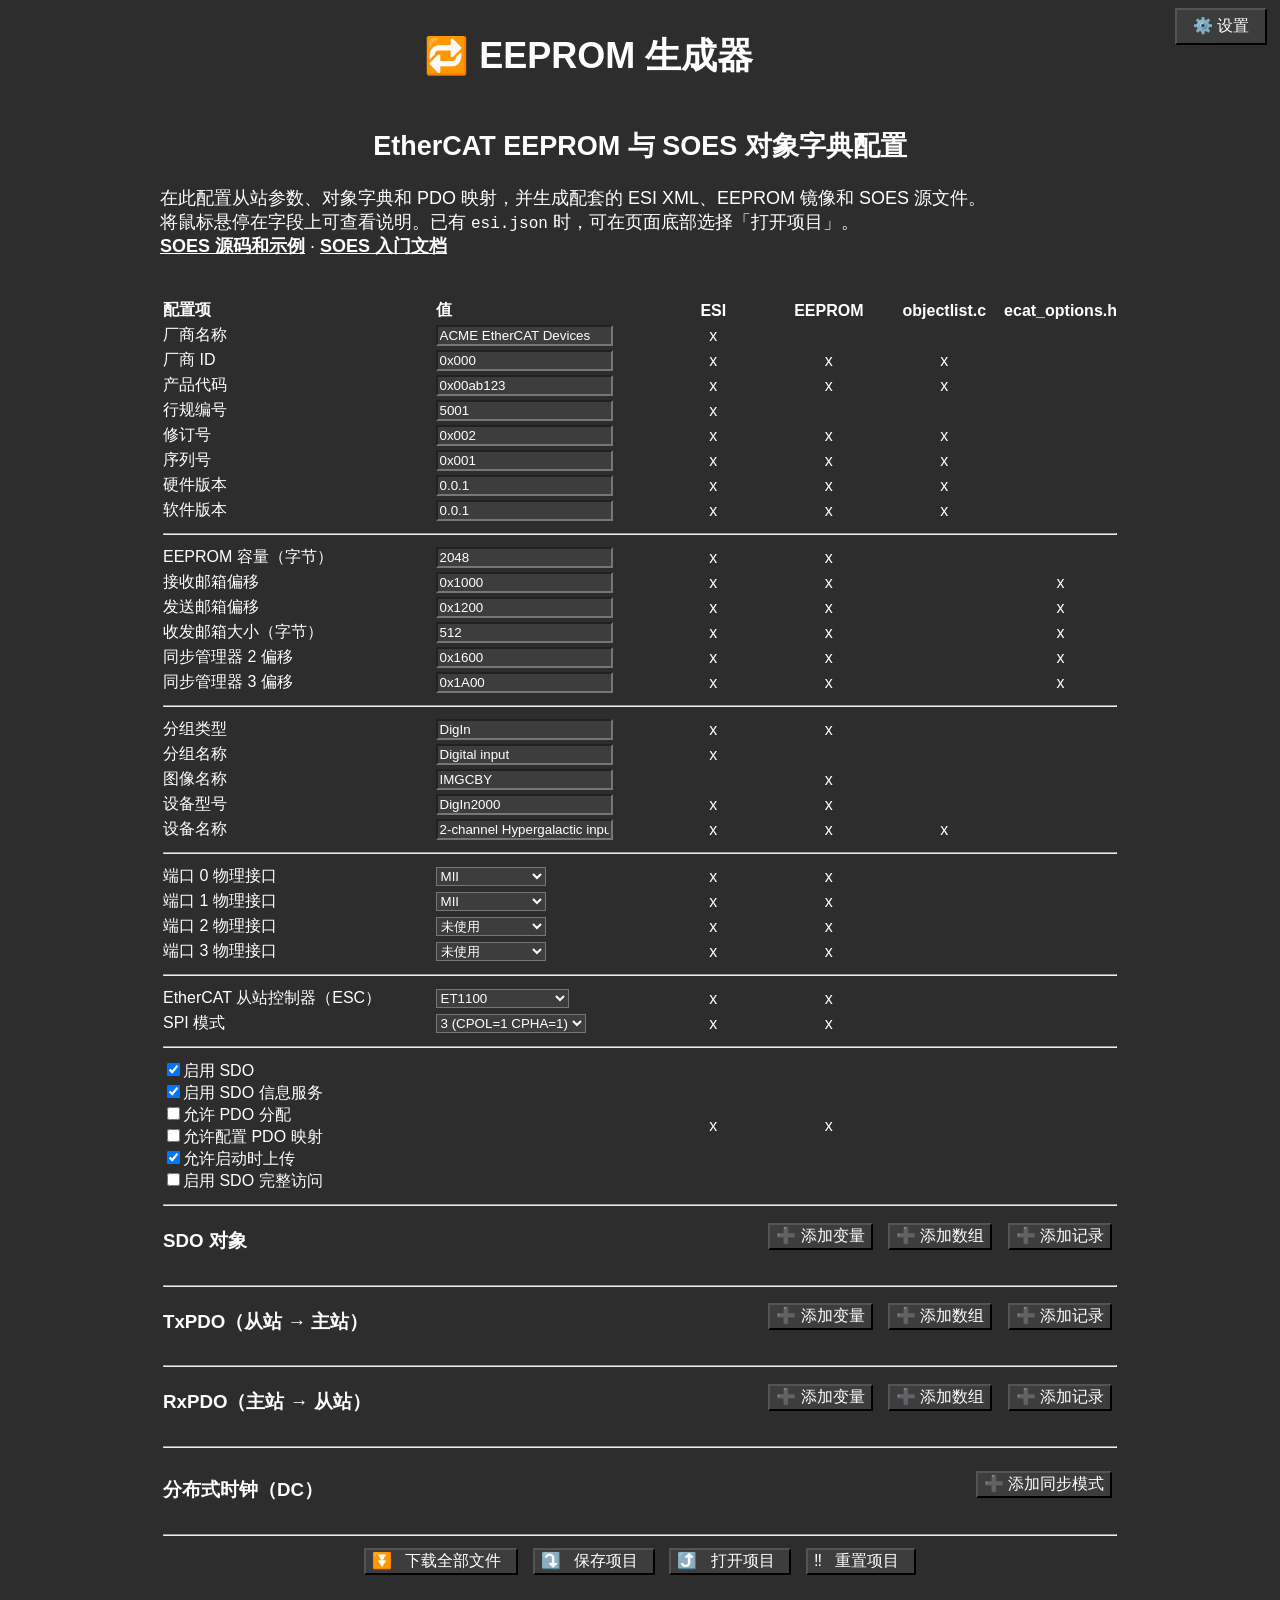
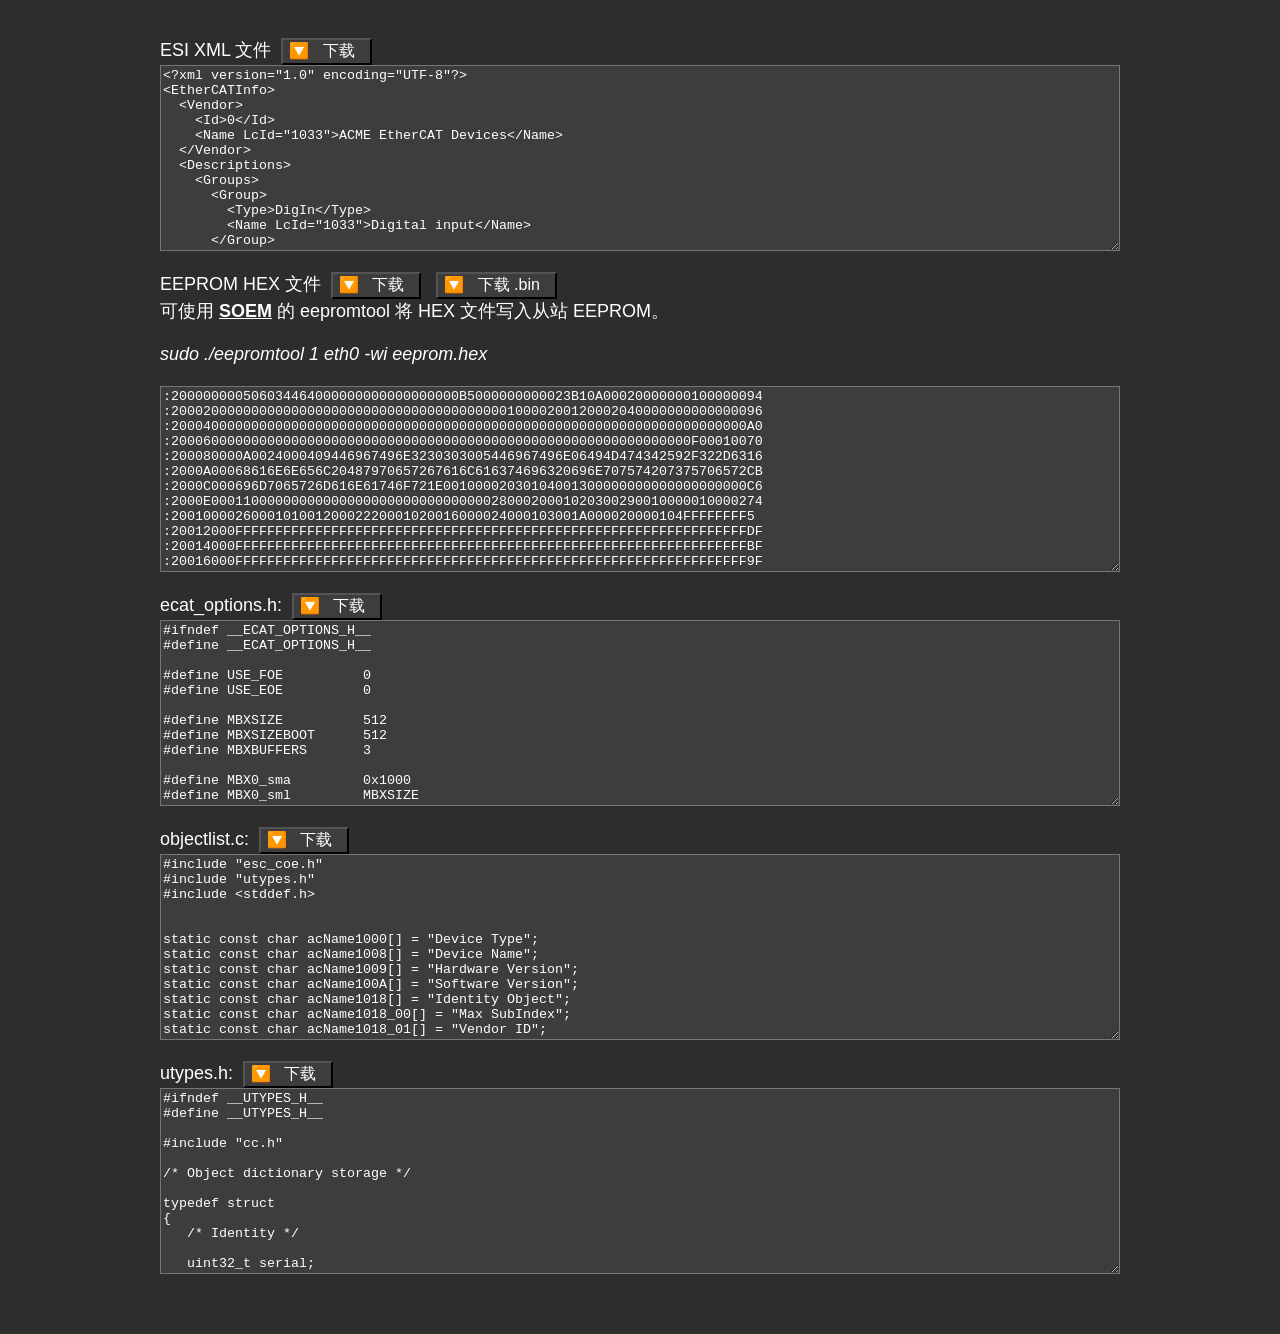
<file: index.html>
<html lang="zh-CN">
<head>
   <meta charset="UTF-8">
   <title>EEPROM 生成器 · EtherCAT ESI 和 SOES 配置</title>
<!--
 * SOES EEPROM generator
 * This tool serves as:
- EtherCAT Slave Information XML + EEPROM binary generator
- SOES code generator

 * Victor Sluiter 2013-2018
 * Kuba Buda 2020-2021
 -->
   <script src="lib/jszip.min.js"></script>

   <script src="src/constants.js"></script>
   <script src="src/od.js"></script>
   <script src="src/file_io.js"></script>
   <script src="src/backup.js"></script>
   
   <script src="src/generators/ecat_options.js"></script>
   <script src="src/generators/EEPROM.js"></script>
   <script src="src/generators/esi_xml.js"></script>
   <script src="src/generators/objectlist.js"></script>
   <script src="src/generators/utypes.js"></script>   
   
   <script src="src/ui.js"></script>
   
   <link rel="stylesheet" href="styles/styles.css">
</head>

<body>
   <!-- Modal dialog to edit OD objects  -->
   <div id="editObjectModal" class="modal">
   <!-- Modal content -->
      <div class="modal-content">
         <span class="close" onClick="odModalClose()">&times;</span>
         <h3 id="editObjectTitle">编辑对象</h3>
         <form name="EditObjectForm" id="EditObjectForm" action="" onsubmit="onEditObjectSubmit(this); return false;">
            <table border="0">
               <tr id="dialogRowIndex">
                  <td>索引</td>
                  <td><input type = "text" name="Index" value="0x6000" title="输入新对象在对象字典中的索引" id="modalInputIndex"></td>
               </tr>
               <tr>
                  <td>对象名称</td>
                  <td><input type = "text" name="ObjectName" value="" title="输入新对象的名称" id="modalInputObjectName"></td>
               </tr>
               <tr id="dialogRowDtype">
                  <td>数据类型</td>
                  <td><select type = "text" name="DTYPE" title="选择新对象的数据类型">
                     <option value="BOOLEAN">布尔值（BOOLEAN）</option>
                     <option value="INTEGER8">8 位有符号整数（INTEGER8）</option>
                     <option value="INTEGER16">16 位有符号整数（INTEGER16）</option>
                     <option value="INTEGER32">32 位有符号整数（INTEGER32）</option>
                     <option value="INTEGER64">64 位有符号整数（INTEGER64）</option>
                     <option value="UNSIGNED8">8 位无符号整数（UNSIGNED8）</option>
                     <option value="UNSIGNED16">16 位无符号整数（UNSIGNED16）</option>
                     <option value="UNSIGNED32">32 位无符号整数（UNSIGNED32）</option>
                     <option value="UNSIGNED64">64 位无符号整数（UNSIGNED64）</option>
                     <option value="REAL32">单精度浮点数（REAL32）</option>
                     <option value="REAL64">双精度浮点数（REAL64）</option>
                     <option value="VISIBLE_STRING">可见字符串（VISIBLE_STRING）</option>
                  </select></td>
               </tr>
               <tr id="dialogRowValue">
                  <td>初始值</td>
                  <td><input type = "text" name="InitalValue" value="0" title="输入新对象的初始值"></td>
               </tr>
               <tr id="dialogRowAccess">
                  <td>访问权限</td>
                  <td><select type = "text" name="Access" title="选择新对象的访问权限">
                     <option value="RO">只读（RO）</option>
                     <option value="RW">读写（RW）</option>
                     <option value="WO">只写（WO）</option>
                     <option value="RWpre">仅 Pre-OP 可写（RWpre）</option>
                  </select></td>
               </tr>
               <tr>
                  <td align="center">
                     <button name="Cancel" onClick='odModalClose();'>✖️ &nbsp; 取消 &nbsp;</button>
                  </td><td>
                     <input type="submit" name="SaveChanges" value="✔️&nbsp; 保存 &nbsp;">
                  </td>
               </tr>
            </table>
         </form>
      </div>
   </div>

   <!-- Modal dialog to edit synchronization modes  -->
   <div id="syncModal" class="modal">
      <!-- Modal content -->
         <div class="modal-content">
            <span class="close" onClick="syncModalClose()">&times;</span>
            <h3 id="editObjectTitle">编辑同步模式</h3>

            <form name="syncModalForm" id="syncModalForm" action="" onsubmit="onSyncSubmit(this); return false;">
               <table border="0">
                  <tr>
                     <td>名称</td>
                     <td><input type = "text" name="Name" value="New sync modee" title="输入新同步模式的名称" id="syncModalName"></td>
                  </tr>
                  <tr>
                     <td>描述</td>
                     <td><input type = "text" name="Description" value="New sync mode description" title="输入新同步模式的描述" id="syncModalDescription"></td>
                  </tr>
                  <tr>
                     <td>激活配置（AssignActivate）</td>
                     <td><input type = "text" name="AssignActivate" value="0x0" title="输入新同步模式的 AssignActivate 值" id="syncModalAssignActivate"></td>
                  </tr>
               </table>
               <table border="0">
                  <tr>
                     <td>SYNC0 周期</td>
                     <td><input type = "text" name="Sync0cycleTime" value="0" title="输入 SYNC0 周期" id="syncModalSync0cycleTime"></td>
                     <td>SYNC0 偏移</td>
                     <td><input type = "text" name="Sync0shiftTime" value="0" title="输入 SYNC0 偏移时间" id="syncModalSync0shiftTime"></td>
                  </tr>
                  <tr>
                     <td>SYNC1 周期</td>
                     <td><input type = "text" name="Sync1cycleTime" value="0" title="输入 SYNC1 周期" id="syncModalSync1cycleTime"></td>
                     <td>SYNC1 偏移</td>
                     <td><input type = "text" name="Sync1shiftTime" value="0" title="输入 SYNC1 偏移时间" id="syncModalSync1shiftTime"></td>
                  </tr>
               </table>
               <table border="0" style="padding-top: 20px;">
                  <tr>
                     <td align="center">
                        <button name="Cancel" onClick='syncModalClose();'>✖️ &nbsp; 取消 &nbsp;</button>
                     </td><td>
                        <input type="submit" name="SaveChanges" value="✔️&nbsp; 保存 &nbsp;">
                     </td>
                  </tr>
               </table>
            </form>
         </div>
   </div>
      
   <div class="settings-menu">
      <span></span>
      <h1> 🔁 EEPROM 生成器</h1>
      <div>
         <div class="dropdown">
            <button class="dropbtn">⚙️ 设置</button>
            <div class="dropdown-content">
               <a href="#">
                  <button name="DarkMode" onClick='toggleDarkMode();' title="切换浅色和深色模式">
                     <span class="display-dark">🌞 浅色模式</span>
                     <span class="display-light">🌜 深色模式</span>
                  </button>
               </a>
               <a href="./tests.html">
                  <button name="tests" title="运行单元测试">
                     🔴🟢 单元测试 &nbsp;
                  </button>
               </a>
            </div>
         </div>
      </div>
   </div>
   
   <div class="main-wrapper">
      <div id="pageHeading">
         <h2>EtherCAT EEPROM 与 SOES 对象字典配置</h2>
         <p>
            在此配置从站参数、对象字典和 PDO 映射，并生成配套的 ESI XML、EEPROM 镜像和 SOES 源文件。<br>
            将鼠标悬停在字段上可查看说明。已有 <code>esi.json</code> 时，可在页面底部选择「打开项目」。<br>
            <a href="https://github.com/OpenEtherCATsociety/SOES">SOES 源码和示例</a> ·
            <a href="https://rt-labs.com/docs/soes/tutorial.html">SOES 入门文档</a> 
         </p>
      </div>
      <br>
         
      <form name="SlaveForm" id="SlaveForm" action="" onsubmit="return false;">
         <table border="0">
            <tr>
               <td><strong>配置项</strong></td><td><strong>值</strong></td><td width="12%"><strong>ESI</strong></td><td width="12%"><strong>EEPROM</strong></td><td width="12%"><strong>objectlist.c</strong></td><td width="12%"><strong>ecat_options.h</strong></td>
            </tr>
            <tr>
               <td>厂商名称</td><td><input type = "text" name="VendorName" value="ACME EtherCAT Devices" title="输入在 EtherCAT 技术协会（ETG）会员名单中登记的厂商名称"></td><td>x</td><td>&nbsp;</td><td>&nbsp;</td><td>&nbsp;</td>
            </tr>
            <tr>
               <td>厂商 ID</td><td><input type = "text" name="VendorID" value="0x000" title="Vendor ID 由 ETG 分配给会员。&#013;可输入十六进制（0x…）或十进制值。"></td><td>x</td><td>x</td><td>x</td><td>&nbsp;</td>
            </tr>
            <tr>
               <td>产品代码</td><td><input type = "text" name="ProductCode" value="0x00ab123" title="不同产品应使用不同的产品代码。&#013;可输入十六进制（0x…）或十进制值。"></td><td>x</td><td>x</td><td>x</td><td>&nbsp;</td>
            </tr>
            <tr>
               <td>行规编号</td><td><input type = "text" name="ProfileNo" value="5001" title="用于标识设备类型的行规编号。&#013;可输入十六进制（0x…）或十进制值。"></td><td>x</td><td></td><td></td><td>&nbsp;</td>
            </tr>
            <tr>
               <td>修订号</td><td><input type = "text" name="RevisionNumber" value="0x002" title="产品修订号。&#013;可输入十六进制（0x…）或十进制值。"></td><td>x</td><td>x</td><td>x</td><td>&nbsp;</td>
            </tr>
            <tr>
               <td>序列号</td><td><input type = "text" name="SerialNumber" value="0x001" title="用于生产标识的序列号。&#013;可输入十六进制（0x…）或十进制值。"></td><td>x</td><td>x</td><td>x</td><td>&nbsp;</td>
            </tr>
            <tr>
               <td>硬件版本</td><td><input type = "text" name="HWversion" value="0.0.1" title="以字符串形式输入硬件版本"><td>x</td><td>x</td><td>x</td><td>&nbsp;</td>
            </tr>
            <tr>
               <td>软件版本</td><td><input type = "text" name="SWversion" value="0.0.1" title="以字符串形式输入软件版本"></td><td>x</td><td>x</td><td>x</td><td>&nbsp;</td>
            </tr>
            <tr><td colspan="6"><hr></td</tr>
            <tr>
               <td>EEPROM 容量（字节）</td><td><input type = "text" name="EEPROMsize" value="2048" title="输入 EEPROM 容量，单位为字节。2048 字节等于 16 kbit。&#013;可输入十六进制（0x…）或十进制值。"></td><td>x</td><td>x</td><td>&nbsp;</td><td>&nbsp;</td>
            </tr>
            <tr>
               <td>接收邮箱偏移</td><td><input type = "text" name="RxMailboxOffset" value="0x1000" title="内存起始偏移。请与从站固件和主站配置保持一致。"></td><td>x</td><td>x</td><td>&nbsp;</td><td>x</td>
            </tr>
            <tr>
               <td>发送邮箱偏移</td><td><input type = "text" name="TxMailboxOffset" value="0x1200" title="内存起始偏移。请与从站固件和主站配置保持一致。"></td><td>x</td><td>x</td><td>&nbsp;</td><td>x</td>
            </tr>
            <tr>
               <td>收发邮箱大小（字节）</td><td><input type = "text" name="MailboxSize" value="512" title="邮箱大小，单位为字节。请与从站固件和主站配置保持一致。"></td><td>x</td><td>x</td><td>&nbsp;</td><td>x</td>
            </tr>
            <tr>
               <td>同步管理器 2 偏移</td><td><input type = "text" name="SM2Offset" value="0x1600" title="内存起始偏移。请与从站固件和主站配置保持一致。"></td><td>x</td><td>x</td><td>&nbsp;</td><td>x</td>
            </tr>
            <tr>
               <td>同步管理器 3 偏移</td><td><input type = "text" name="SM3Offset" value="0x1A00" title="内存起始偏移。请与从站固件和主站配置保持一致。"></td><td>x</td><td>x</td><td>&nbsp;</td><td>x</td>
            </tr>
            <tr><td colspan="6"><hr></td</tr>
            <tr>
               <td>分组类型</td><td><input type = "text" name="TextGroupType" value="DigIn" title="ESI 中用于分组的类别，例如 DigIn、DigOut 或 Measurement。见 ETG.2000。"></td><td>x</td><td>x</td><td>&nbsp;</td><td>&nbsp;</td>
            </tr>
            <tr>
               <td>分组名称</td><td><input type = "text" name="TextGroupName5" value="Digital input" title="ESI 中显示的分组名称。见 ETG.2000。"></td><td>x</td><td>&nbsp;</td><td>&nbsp;</td><td>&nbsp;</td>
            </tr>
            <tr>
               <td>图像名称</td><td><input type = "text" name="ImageName" value="IMGCBY" title="EtherCAT 配置工具中使用的图像名称"></td><td>&nbsp;</td><td>x</td><td>&nbsp;</td><td>&nbsp;</td>
            </tr>
            <tr>
               <td>设备型号</td><td><input type = "text" name="TextDeviceType" value="DigIn2000" title="产品名称或订货号"></td><td>x</td><td>x</td><td>&nbsp;</td><td>&nbsp;</td>
            </tr>
            <tr>
               <td>设备名称</td><td><input type = "text" name="TextDeviceName" value="2-channel Hypergalactic input superimpermanator" title="设备的显示名称"></td><td>x</td><td>x</td><td>x</td><td>&nbsp;</td>
            </tr>
            <tr><td colspan="6"><hr></td</tr>
            <tr>
               <td>端口 0 物理接口</td><td><select name="Port0Physical" title="选择该端口的物理接口类型">
                  <option value="Y" selected>MII</option>
                  <option value="H">MII 快速热连接</option>
                  <option value="K">EBUS</option>
                  <option value=" ">未使用</option>
               </select></td><td>x</td><td>x</td><td>&nbsp;</td><td>&nbsp;</td>
            </tr>
            <tr>
               <td>端口 1 物理接口</td><td><select name="Port1Physical" title="选择该端口的物理接口类型">
                  <option value="Y" selected>MII</option>
                  <option value="H">MII 快速热连接</option>
                  <option value="K">EBUS</option>
                  <option value=" ">未使用</option>
               </select></td><td>x</td><td>x</td><td>&nbsp;</td><td>&nbsp;</td>
            </tr>
            <tr>
               <td>端口 2 物理接口</td><td><select name="Port2Physical" title="选择该端口的物理接口类型">
                  <option value="Y">MII</option>
                  <option value="H">MII 快速热连接</option>
                  <option value="K">EBUS</option>
                  <option value=" " selected>未使用</option>
               </select></td><td>x</td><td>x</td><td>&nbsp;</td><td>&nbsp;</td>
            </tr>
            <tr>
               <td>端口 3 物理接口</td><td><select name="Port3Physical" title="选择该端口的物理接口类型">
                  <option value="Y">MII</option>
                  <option value="H">MII 快速热连接</option>
                  <option value="K">EBUS</option>
                  <option value=" " selected>未使用</option>
               </select></td><td>x</td><td>x</td><td>&nbsp;</td><td>&nbsp;</td>
            </tr>
            <tr><td colspan="6"><hr></td</tr>
            <tr>
               <td>EtherCAT 从站控制器（ESC）</td><td><select name="ESC" title="选择使用的 EtherCAT 从站控制器">
                  <option value="AX58100">AX58100</option>
                  <option value="ET1100">ET1100</option>
                  <option value="LAN9252">LAN9252</option>
                  <option value="LAN9253 Beckhoff">LAN9253 Beckhoff</option>
               </select></td><td>x</td><td>x</td><td>&nbsp;</td><td>&nbsp;</td>
            </tr>
            <tr>      
               <td>SPI 模式</td><td><select name="SPImode" title="选择使用的 SPI 模式">
                  <option value="3">3 (CPOL=1 CPHA=1) </option>
                  <option value="2">2 (CPOL=1 CPHA=0) </option>
                  <option value="1">1 (CPOL=0 CPHA=1) </option>
                  <option value="0">0 (CPOL=0 CPHA=0) </option>
               </select></td><td>x</td><td>x</td><td>&nbsp;</td><td>&nbsp;</td>
            </tr>   
            <tr><td colspan="6"><hr></td</tr>
            <tr><td>
               <input type="checkbox" name="CoeDetailsEnableSDO" value="EnableSDO" checked>启用 SDO<br>
               <input type="checkbox" name="CoeDetailsEnableSDOInfo" value="EnableSDOInfo" checked>启用 SDO 信息服务<br>
               <input type="checkbox" name="CoeDetailsEnablePDOAssign" value="EnablePDOAssign">允许 PDO 分配<br>
               <input type="checkbox" name="CoeDetailsEnablePDOConfiguration" value="EnablePDOConfiguration">允许配置 PDO 映射<br>
               <input type="checkbox" name="CoeDetailsEnableUploadAtStartup" value="EnableUploadAtStartup" checked>允许启动时上传<br>
               <input type="checkbox" name="CoeDetailsEnableSDOCompleteAccess" value="EnableSDOCompleteAccess">启用 SDO 完整访问<br>
               </td><td>&nbsp;</td><td>x</td><td>x</td><td>&nbsp;</td><td>&nbsp;</td>
            </tr>
            <tr><td colspan="6"><hr></td</tr>
            <tr><td colspan="6">
               <h3 class="odSectionHeading">
                  <span class="odSectionTitle"> SDO 对象 </span>
                  <span>
                     <button onClick="editVAR_Click(sdo)">➕ 添加变量</button>
                     <button onClick="editARRAY_Click(sdo)">➕ 添加数组</button>
                     <button onClick="editRECORD_Click(sdo)">➕ 添加记录</button>
                  </span>
                  </h3>
               <div id="tr_sdo"></div>
            </td></tr>
            
            <tr><td colspan="6"><hr></td</tr>
            <tr><td colspan="6">
               <h3 class="odSectionHeading">
                  <span title="支持一个固定的 TxPDO" class="odSectionTitle"> TxPDO（从站 → 主站） </span>
                  <span>
                     <button onClick="editVAR_Click(txpdo)">➕ 添加变量</button>
                     <button onClick="editARRAY_Click(txpdo)">➕ 添加数组</button>
                     <button onClick="editRECORD_Click(txpdo)">➕ 添加记录</button>
                  </span>
               </h3>
               <div id="tr_txpdo"></div>
            </td></tr>
            
            <tr><td colspan="6"><hr></td</tr>
            <tr><td colspan="6">
               <h3 class="odSectionHeading">
                  <span title="支持一个固定的 RxPDO" class="odSectionTitle"> RxPDO（主站 → 从站） </span>
                  <span>
                     <button onClick="editVAR_Click(rxpdo)">➕ 添加变量</button>
                     <button onClick="editARRAY_Click(rxpdo)">➕ 添加数组</button>
                     <button onClick="editRECORD_Click(rxpdo)">➕ 添加记录</button>
                  </span>
               </h3>
               <div id="tr_rxpdo"></div>
            </td></tr>

            <tr><td colspan="6"><hr></td</tr>
               <h3 class="odSectionHeading">
                  <span title="配置分布式时钟（DC）" class="odSectionTitle"> 分布式时钟（DC） </span>
                  <span>
                     <button onClick="addSyncClick()">➕ 添加同步模式</button>
                  </span>
               </h3>
               <div id="dcSyncModes"></div>
            
            <tr><td colspan="6"><hr></td</tr>

            <tr><td colspan="6" align="center">
               <button name="GenerateDownload" onclick="onGenerateDownloadClick()" title="生成全部文件并打包下载">
                  ⏬ &nbsp; 下载全部文件 &nbsp;
               </button>
               <button id='GenerateFilesButton' name="Generate" onClick="onGenerateClick();" title="生成全部文件">
                  &nbsp; 生成文件 &nbsp;
               </button>
               <button name="Save" onClick='onSaveClick();' title="将当前配置和对象字典保存为 JSON 文件">
                  ⤵️ &nbsp; 保存项目 &nbsp;
               </button>
               <button name="Restore" onClick='onRestoreClick();' title="从先前保存的 JSON 文件恢复配置和对象字典">
                  ⤴️ &nbsp; 打开项目 &nbsp;
               </button>
               <button name="Reset" onClick='onResetClick();' title="恢复默认配置并清空对象字典条目">
                  ‼️ &nbsp; 重置项目 &nbsp;
               </button>
            </td></tr>
         </table>
      </form>

      <br><br>
      <form name="outCodeForm" id="outCodeForm" spellcheck="false" action="" onsubmit="return false;">
         ESI XML 文件
         <button name="DownloadESI" onClick="onDownloadEsiXmlClick()">
            🔽 &nbsp; 下载 &nbsp;
         </button>   
         <br>
         <textarea cols = "150" rows = "12" name="ESI">ESI XML 预览</textarea><br><br>
         EEPROM HEX 文件
         <button name="Download_HEX" 
            onClick="downloadFile(getOutputForm().HEX.value, fileName = 'eeprom.hex', contentType = 'application/octet-stream');">
            🔽 &nbsp; 下载 &nbsp;
         </button>
         <button name="Download_BIN" onClick="onDownloadBinClick();">
            🔽 &nbsp; 下载 .bin &nbsp;
         </button>
         <br>
         可使用 <a href="https://github.com/OpenEtherCATsociety/SOEM/">SOEM</a> 的 eepromtool 将 HEX 文件写入从站 EEPROM。
         <br><br><i title="写入 .bin 文件时使用 -w 参数" id="hexInstallCmd">sudo ./eepromtool 1 eth0 -wi eeprom.hex</i><br><br>
      
         <textarea cols = "150" rows = "12" name="HEX">EEPROM HEX 预览</textarea><br><br>
         ecat_options.h: 
         <button name="Download_ecat_options" 
            onClick="downloadFile(getOutputForm().ecat_options.value, fileName = 'ecat_options.h', contentType = 'text/plain');">
            🔽 &nbsp; 下载 &nbsp;
         </button>
         <br>
         <textarea cols = "150" rows = "12" name="ecat_options">ecat_options.h</textarea><br><br>
         objectlist.c: 
         <button name="Download_objectlist" 
            onClick="downloadFile(getOutputForm().objectlist.value, fileName = 'objectlist.c', contentType = 'text/plain');">
            🔽 &nbsp; 下载 &nbsp;
         </button>
         <br>
         <textarea cols = "150" rows = "12" name="objectlist">objectlist.c</textarea><br><br>
         utypes.h: 
         <button name="Download_utypes"
            onClick="downloadFile(getOutputForm().utypes.value, fileName = 'utypes.h', contentType = 'text/plain');">
            🔽 &nbsp; 下载 &nbsp;
         </button>
         <br>
         <textarea cols = "150" rows = "12" name="utypes">utypes.h</textarea><br><br>
         <input id="restoreFileInput" type='file' accept=".json" style="visibility:hidden;" onchange="readFile(event)" />
      </form>
   </div>
</body>
</html>
</file>
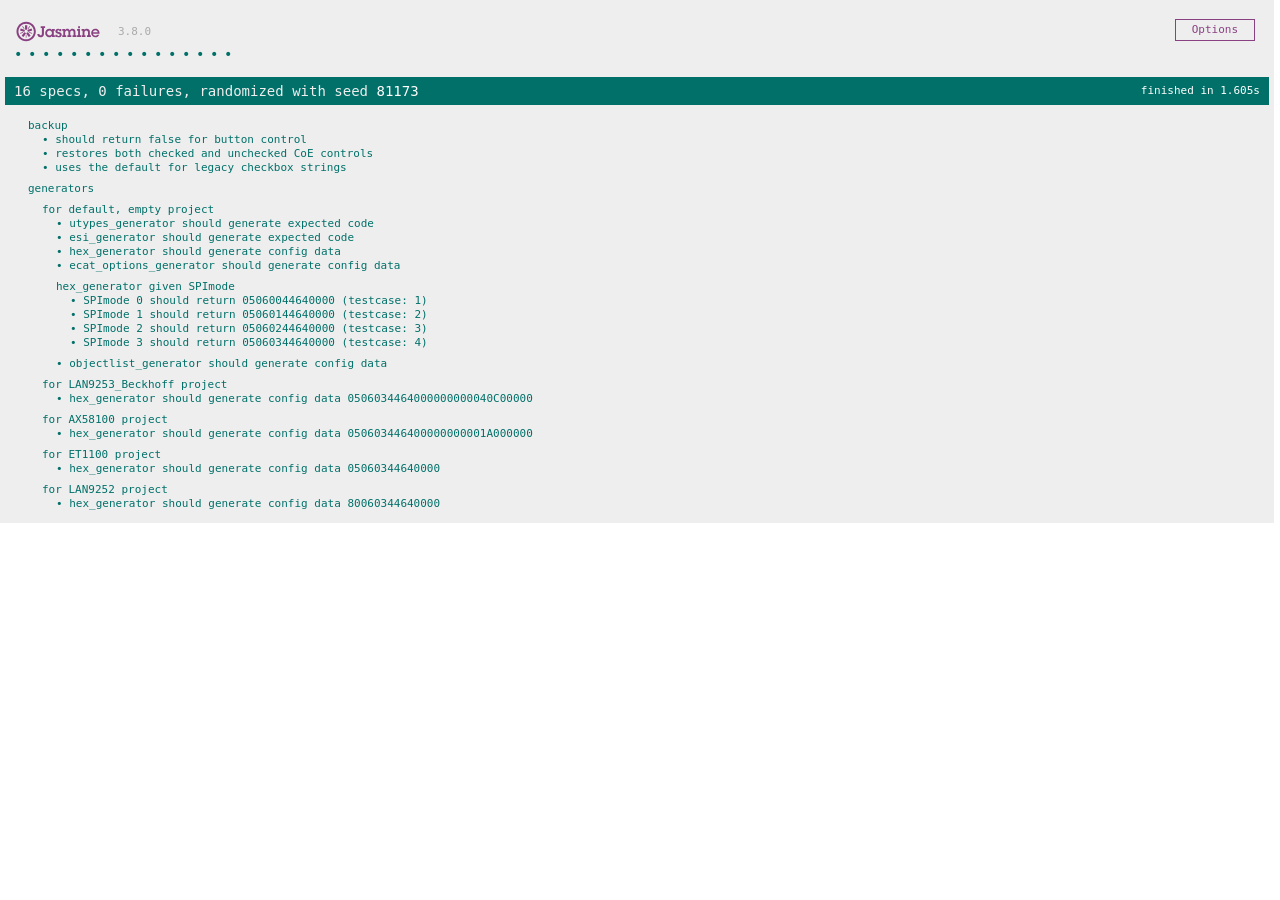
<file: tests.html>
<!DOCTYPE html>
<html lang="zh-CN">
<head>
  <meta charset="utf-8">
  <title>SOES EEPROM 生成器 · 单元测试</title>

  <link rel="shortcut icon" type="image/png" href="lib/jasmine-3.8.0/jasmine_favicon.png">
  <link rel="stylesheet" href="lib/jasmine-3.8.0/jasmine.css">

  <script src="lib/jasmine-3.8.0/jasmine.js"></script>
  <script src="lib/jasmine-3.8.0/jasmine-html.js"></script>
  <script src="lib/jasmine-3.8.0/boot.js"></script>

  <!-- include source files here... -->
  <script src="src/constants.js"></script>
  <script src="src/od.js"></script>
  <script src="src/file_io.js"></script>
  <script src="src/backup.js"></script>

  <script src="src/generators/EEPROM.js"></script>
  <script src="src/generators/esi_xml.js"></script>
  <script src="src/generators/ecat_options.js"></script>
  <script src="src/generators/objectlist.js"></script>
  <script src="src/generators/utypes.js"></script>

  <!-- include spec files here... -->
  <script src="spec/helpers/formMockHelper.js"></script>

  <!-- include spec files here... -->
  <script src="spec/backupSpec.js"></script>
  <script src="spec/generatorsSpec.js"></script>

</head>

<body>
</body>
</html>
</file>
<file: styles/styles.css>
:root {
   --background-color: #fff;
   --text-color: #000;
   --input-color: #ffffff;
   --display-dark: none;
   --display-light: block;
}
 
/* dark mode */
[data-theme="dark"] {
/* body, .modal-content { */
   --background-color: #2D2D2D; /* #4D4D4D; */
   --text-color: white;
   --input-color: #3D3D3D;
   --display-dark: block;
   --display-light: none;
}

tr td:nth-child(3) { 
   text-align: center;
}
tr td:nth-child(4) { 
   text-align: center;
}
tr td:nth-child(5) { 
   text-align: center;
}
tr td:nth-child(6) { 
   text-align: center;
}
/* The Modal (background) */
.modal {
   display: none; /* Hidden by default */
   position: fixed; /* Stay in place */
   z-index: 1; /* Sit on top */
   padding-top: 18%; /* Location of the box */
   left: 0;
   top: 0;
   width: 100%; /* Full width */
   height: 100%; /* Full height */
   overflow: auto; /* Enable scroll if needed */
   background-color: rgb(0,0,0); /* Fallback color */
   background-color: rgba(0,0,0,0.4); /* Black w/ opacity */
}

/* Modal Content */
.modal-content {
   background-color: var(--background-color);
   margin: auto;
   padding: 20px;
   border: 1px solid #888;
   width: 450px;
}

#editObjectTitle {
   margin-bottom: 25px;
}

/* The Close Button */
.close {
   color: #aaaaaa;
   float: right;
   font-size: 28px;
   font-weight: bold;
}

.close:hover,
.close:focus {
   color: #000;
   text-decoration: none;
   cursor: pointer;
}

/* Dropdown Button */
.dropbtn {
   padding: 6px 16px;
 }
 
 /* The container <div> - needed to position the dropdown content */
 .dropdown {
   position: relative;
   display: inline-block;
 }
 
 /* Dropdown Content (Hidden by Default) */
 .dropdown-content {
   display: none;
   position: absolute;
   background-color: var(--background-color);
   box-shadow: 0px 8px 16px 0px rgba(0,0,0,0.2);
   z-index: 1;
 }
 
 /* Links inside the dropdown */
 .dropdown-content a {
   /* width: 100;  */
   text-decoration: none;
   margin: 10px 4px;
 }
 
 /* Change color of dropdown links on hover */
 .dropdown-content a:hover {background-color: #ddd;}
 
 /* Show the dropdown menu on hover */
 .dropdown:hover .dropdown-content {display: block;}
 
 /* Change the background color of the dropdown button when the dropdown content is shown */
 .dropdown:hover .dropbtn {background-color: var(--background-color);} 

/* main content layout */

body {
   font-family: Arial, Helvetica, sans-serif;
   font-size: large;
}

div.main-wrapper {
   margin: auto;
   max-width: 960px;
}

h1, h2, h3 {
   text-align: center;
}

table, textarea {
   width: 100%;
}

table {
   color: inherit;
}

button {
   margin-left: 5px;
   margin-right: 5px;
}

div.settings-menu {
   display: flex;
   justify-content: space-between;
   /* align-items: right; */
   /* background-color: red; */
}

.odSectionHeading, .odItem, .odSubitem {
   display: flex;
   align-items: center;
   justify-content: space-between;
}

div.odItem, div.odSubitem {
   padding-top: 4px;
   padding-bottom: 4px;
   width: 100%;
   border-top: 1px dotted;
   border-bottom: 1px dotted;
}

h3.odSectionHeading {
   text-align: left;
}

span.odSectionTitle {
   font-weight: 800;
   margin-top: 10px;
   margin-right: -5px;
}

span.odSubitemContent {
   margin-left: 15px;
}

body {
   background-color: var(--background-color);
   color: var(--text-color);
}

input, textarea, select, button {
   background-color: var(--input-color);
   color: var(--text-color);
}

.display-dark {
   display: var(--display-dark);
}

.display-light {
   display: var(--display-light);
}

a {
   color: var(--text-color);
   font-weight: 600;
}

button {
   font-size: 16px;
}
</file>
<file: lib/jasmine-3.8.0/jasmine.css>
@charset "UTF-8";
body {
  overflow-y: scroll;
}

.jasmine_html-reporter {
  width: 100%;
  background-color: #eee;
  padding: 5px;
  margin: -8px;
  font-size: 11px;
  font-family: Monaco, "Lucida Console", monospace;
  line-height: 14px;
  color: #333;
}
.jasmine_html-reporter a {
  text-decoration: none;
}
.jasmine_html-reporter a:hover {
  text-decoration: underline;
}
.jasmine_html-reporter p, .jasmine_html-reporter h1, .jasmine_html-reporter h2, .jasmine_html-reporter h3, .jasmine_html-reporter h4, .jasmine_html-reporter h5, .jasmine_html-reporter h6 {
  margin: 0;
  line-height: 14px;
}
.jasmine_html-reporter .jasmine-banner,
.jasmine_html-reporter .jasmine-symbol-summary,
.jasmine_html-reporter .jasmine-summary,
.jasmine_html-reporter .jasmine-result-message,
.jasmine_html-reporter .jasmine-spec .jasmine-description,
.jasmine_html-reporter .jasmine-spec-detail .jasmine-description,
.jasmine_html-reporter .jasmine-alert .jasmine-bar,
.jasmine_html-reporter .jasmine-stack-trace {
  padding-left: 9px;
  padding-right: 9px;
}
.jasmine_html-reporter .jasmine-banner {
  position: relative;
}
.jasmine_html-reporter .jasmine-banner .jasmine-title {
  background: url("[data-uri]") no-repeat;
  background: url("[data-uri]") no-repeat, none;
  -moz-background-size: 100%;
  -o-background-size: 100%;
  -webkit-background-size: 100%;
  background-size: 100%;
  display: block;
  float: left;
  width: 90px;
  height: 25px;
}
.jasmine_html-reporter .jasmine-banner .jasmine-version {
  margin-left: 14px;
  position: relative;
  top: 6px;
}
.jasmine_html-reporter #jasmine_content {
  position: fixed;
  right: 100%;
}
.jasmine_html-reporter .jasmine-version {
  color: #aaa;
}
.jasmine_html-reporter .jasmine-banner {
  margin-top: 14px;
}
.jasmine_html-reporter .jasmine-duration {
  color: #fff;
  float: right;
  line-height: 28px;
  padding-right: 9px;
}
.jasmine_html-reporter .jasmine-symbol-summary {
  overflow: hidden;
  margin: 14px 0;
}
.jasmine_html-reporter .jasmine-symbol-summary li {
  display: inline-block;
  height: 10px;
  width: 14px;
  font-size: 16px;
}
.jasmine_html-reporter .jasmine-symbol-summary li.jasmine-passed {
  font-size: 14px;
}
.jasmine_html-reporter .jasmine-symbol-summary li.jasmine-passed:before {
  color: #007069;
  content: "•";
}
.jasmine_html-reporter .jasmine-symbol-summary li.jasmine-failed {
  line-height: 9px;
}
.jasmine_html-reporter .jasmine-symbol-summary li.jasmine-failed:before {
  color: #ca3a11;
  content: "×";
  font-weight: bold;
  margin-left: -1px;
}
.jasmine_html-reporter .jasmine-symbol-summary li.jasmine-excluded {
  font-size: 14px;
}
.jasmine_html-reporter .jasmine-symbol-summary li.jasmine-excluded:before {
  color: #bababa;
  content: "•";
}
.jasmine_html-reporter .jasmine-symbol-summary li.jasmine-excluded-no-display {
  font-size: 14px;
  display: none;
}
.jasmine_html-reporter .jasmine-symbol-summary li.jasmine-pending {
  line-height: 17px;
}
.jasmine_html-reporter .jasmine-symbol-summary li.jasmine-pending:before {
  color: #ba9d37;
  content: "*";
}
.jasmine_html-reporter .jasmine-symbol-summary li.jasmine-empty {
  font-size: 14px;
}
.jasmine_html-reporter .jasmine-symbol-summary li.jasmine-empty:before {
  color: #ba9d37;
  content: "•";
}
.jasmine_html-reporter .jasmine-run-options {
  float: right;
  margin-right: 5px;
  border: 1px solid #8a4182;
  color: #8a4182;
  position: relative;
  line-height: 20px;
}
.jasmine_html-reporter .jasmine-run-options .jasmine-trigger {
  cursor: pointer;
  padding: 8px 16px;
}
.jasmine_html-reporter .jasmine-run-options .jasmine-payload {
  position: absolute;
  display: none;
  right: -1px;
  border: 1px solid #8a4182;
  background-color: #eee;
  white-space: nowrap;
  padding: 4px 8px;
}
.jasmine_html-reporter .jasmine-run-options .jasmine-payload.jasmine-open {
  display: block;
}
.jasmine_html-reporter .jasmine-bar {
  line-height: 28px;
  font-size: 14px;
  display: block;
  color: #eee;
}
.jasmine_html-reporter .jasmine-bar.jasmine-failed, .jasmine_html-reporter .jasmine-bar.jasmine-errored {
  background-color: #ca3a11;
  border-bottom: 1px solid #eee;
}
.jasmine_html-reporter .jasmine-bar.jasmine-passed {
  background-color: #007069;
}
.jasmine_html-reporter .jasmine-bar.jasmine-incomplete {
  background-color: #bababa;
}
.jasmine_html-reporter .jasmine-bar.jasmine-skipped {
  background-color: #bababa;
}
.jasmine_html-reporter .jasmine-bar.jasmine-warning {
  background-color: #ba9d37;
  color: #333;
}
.jasmine_html-reporter .jasmine-bar.jasmine-menu {
  background-color: #fff;
  color: #aaa;
}
.jasmine_html-reporter .jasmine-bar.jasmine-menu a {
  color: #333;
}
.jasmine_html-reporter .jasmine-bar a {
  color: white;
}
.jasmine_html-reporter.jasmine-spec-list .jasmine-bar.jasmine-menu.jasmine-failure-list,
.jasmine_html-reporter.jasmine-spec-list .jasmine-results .jasmine-failures {
  display: none;
}
.jasmine_html-reporter.jasmine-failure-list .jasmine-bar.jasmine-menu.jasmine-spec-list,
.jasmine_html-reporter.jasmine-failure-list .jasmine-summary {
  display: none;
}
.jasmine_html-reporter .jasmine-results {
  margin-top: 14px;
}
.jasmine_html-reporter .jasmine-summary {
  margin-top: 14px;
}
.jasmine_html-reporter .jasmine-summary ul {
  list-style-type: none;
  margin-left: 14px;
  padding-top: 0;
  padding-left: 0;
}
.jasmine_html-reporter .jasmine-summary ul.jasmine-suite {
  margin-top: 7px;
  margin-bottom: 7px;
}
.jasmine_html-reporter .jasmine-summary li.jasmine-passed a {
  color: #007069;
}
.jasmine_html-reporter .jasmine-summary li.jasmine-failed a {
  color: #ca3a11;
}
.jasmine_html-reporter .jasmine-summary li.jasmine-empty a {
  color: #ba9d37;
}
.jasmine_html-reporter .jasmine-summary li.jasmine-pending a {
  color: #ba9d37;
}
.jasmine_html-reporter .jasmine-summary li.jasmine-excluded a {
  color: #bababa;
}
.jasmine_html-reporter .jasmine-specs li.jasmine-passed a:before {
  content: "• ";
}
.jasmine_html-reporter .jasmine-specs li.jasmine-failed a:before {
  content: "× ";
}
.jasmine_html-reporter .jasmine-specs li.jasmine-empty a:before {
  content: "* ";
}
.jasmine_html-reporter .jasmine-specs li.jasmine-pending a:before {
  content: "• ";
}
.jasmine_html-reporter .jasmine-specs li.jasmine-excluded a:before {
  content: "• ";
}
.jasmine_html-reporter .jasmine-description + .jasmine-suite {
  margin-top: 0;
}
.jasmine_html-reporter .jasmine-suite {
  margin-top: 14px;
}
.jasmine_html-reporter .jasmine-suite a {
  color: #333;
}
.jasmine_html-reporter .jasmine-failures .jasmine-spec-detail {
  margin-bottom: 28px;
}
.jasmine_html-reporter .jasmine-failures .jasmine-spec-detail .jasmine-description {
  background-color: #ca3a11;
  color: white;
}
.jasmine_html-reporter .jasmine-failures .jasmine-spec-detail .jasmine-description a {
  color: white;
}
.jasmine_html-reporter .jasmine-result-message {
  padding-top: 14px;
  color: #333;
  white-space: pre-wrap;
}
.jasmine_html-reporter .jasmine-result-message span.jasmine-result {
  display: block;
}
.jasmine_html-reporter .jasmine-stack-trace {
  margin: 5px 0 0 0;
  max-height: 224px;
  overflow: auto;
  line-height: 18px;
  color: #666;
  border: 1px solid #ddd;
  background: white;
  white-space: pre;
}
</file>
